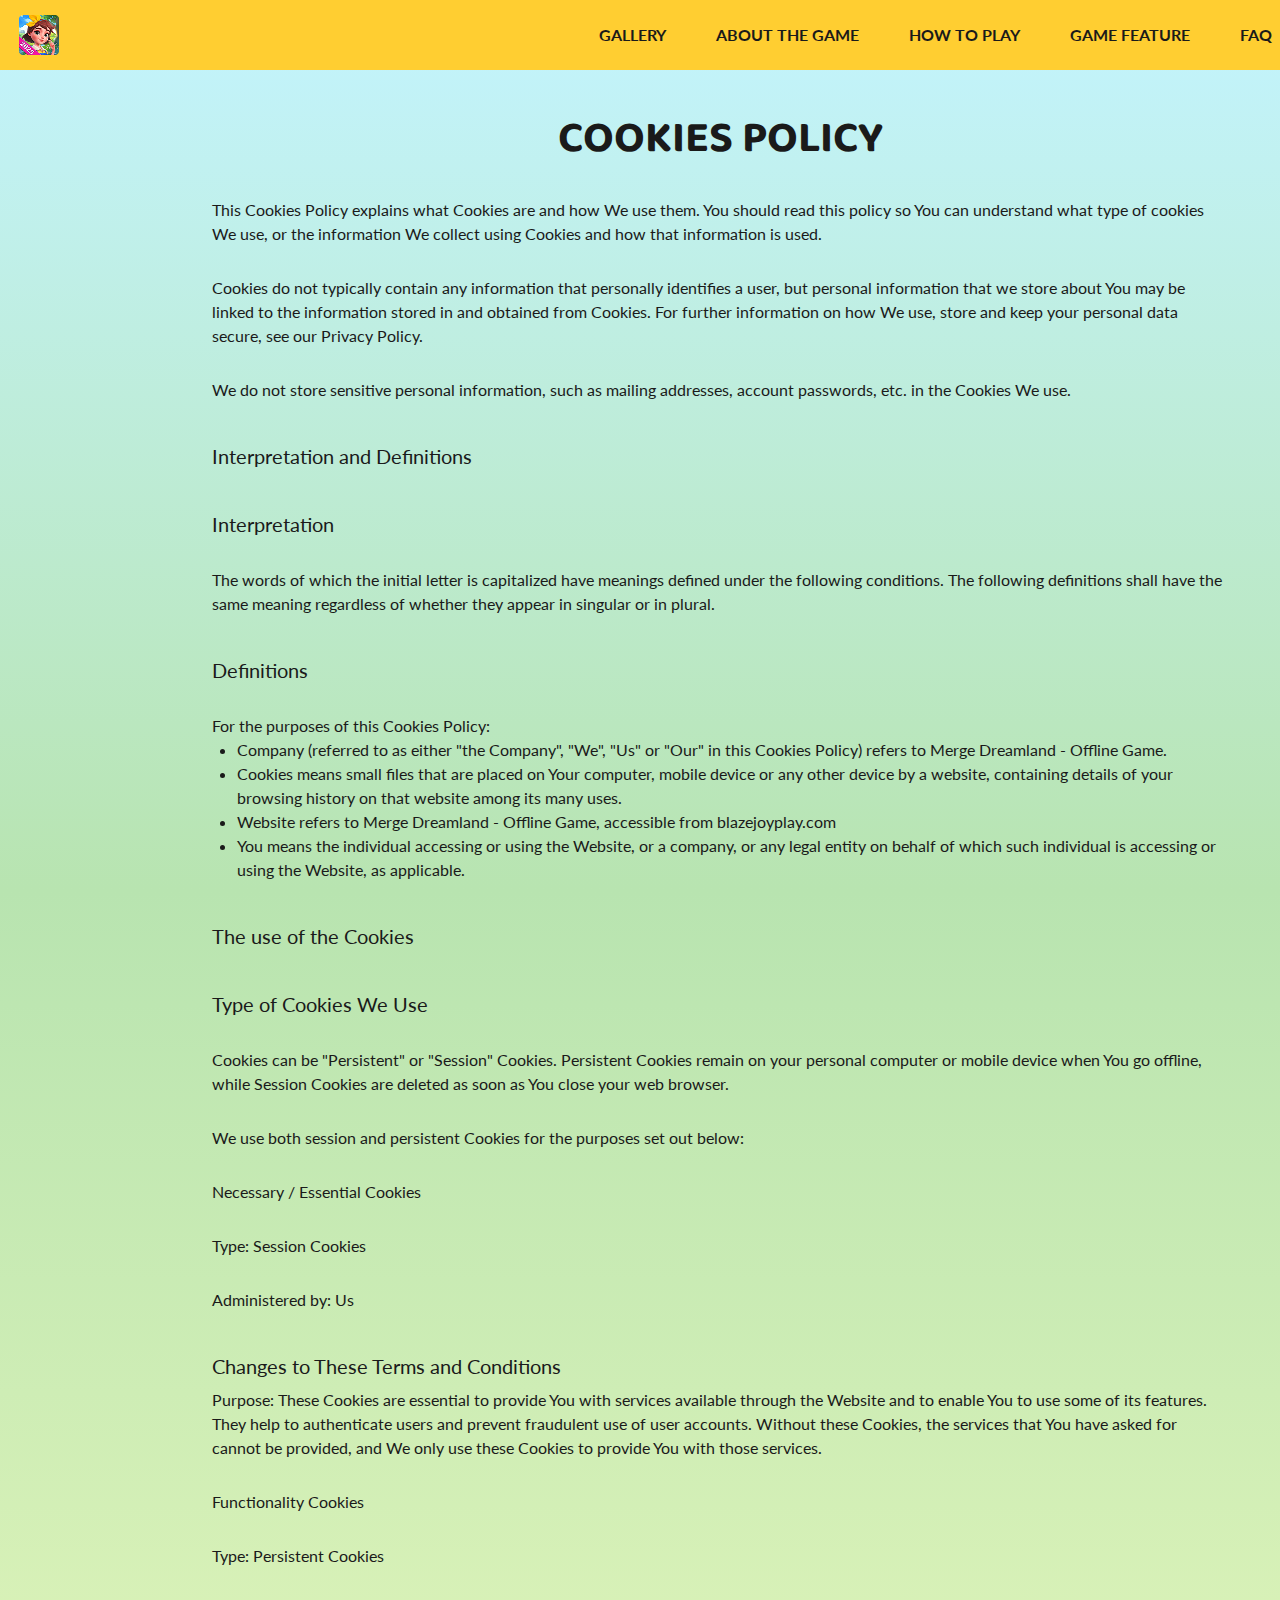
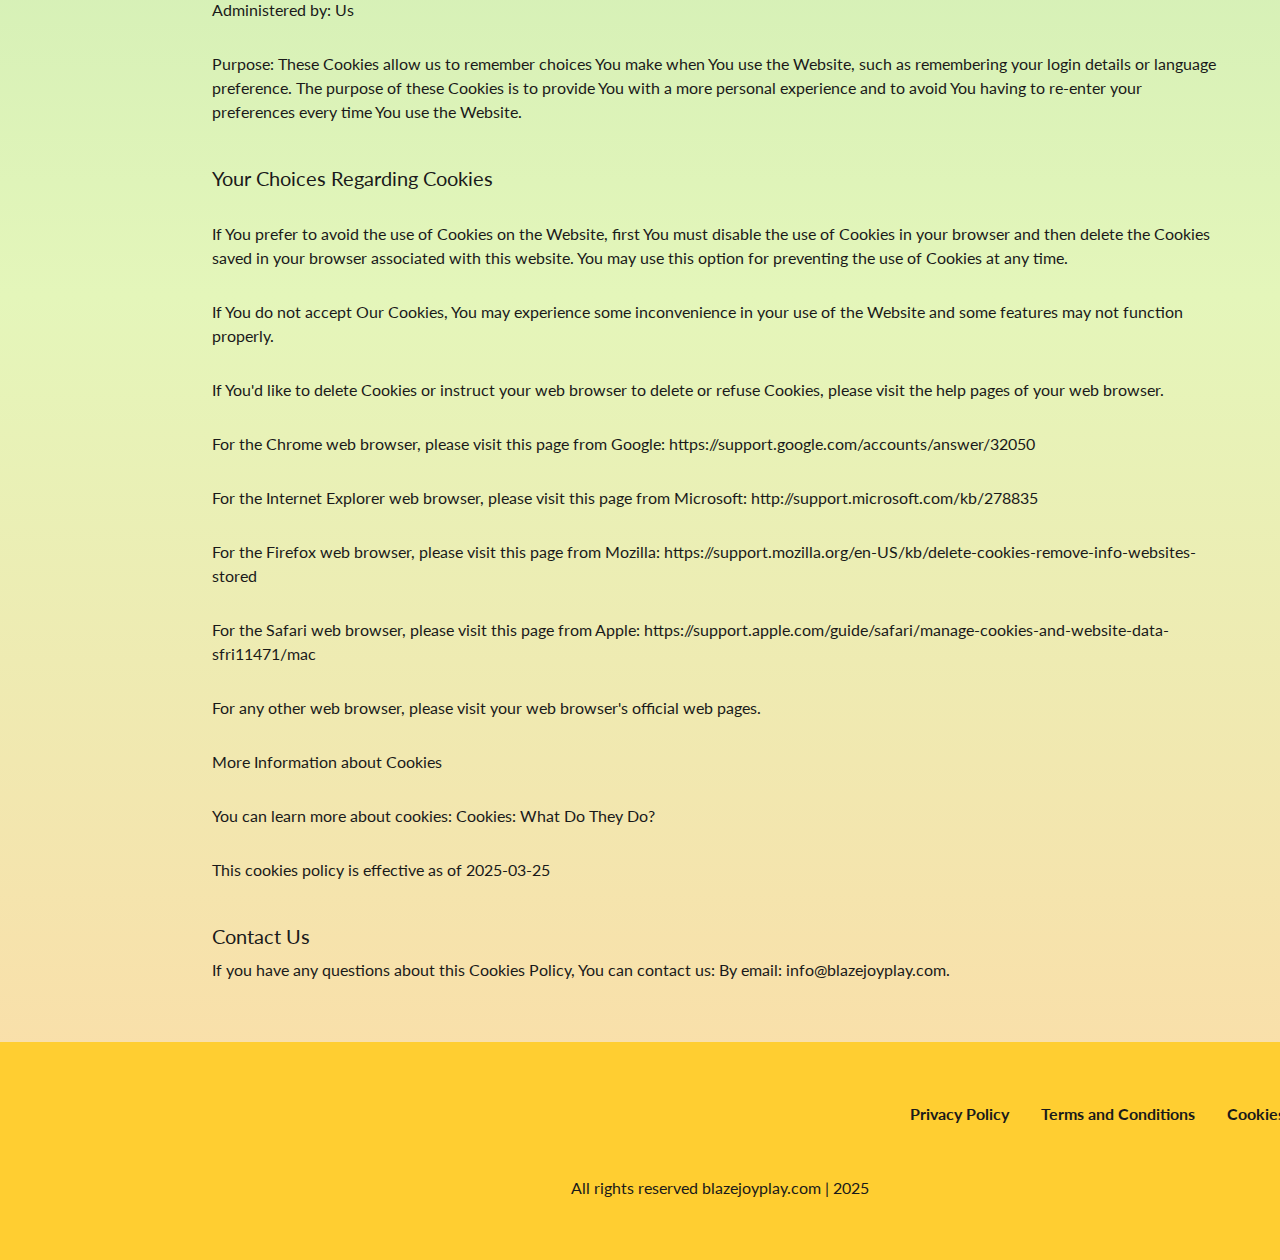
<file: cookies.html>
<!DOCTYPE html>
<html lang="en">
  <head>
    <meta charset="UTF-8" />
    <meta name="viewport" content="width=device-width, initial-scale=1.0" />
    <title>Merge Dreamland</title>
    <link rel="icon" href="img/500ч500.png" />
    <link rel="stylesheet" type="text/css" href="slick/slick.css" />
    <link rel="stylesheet" href="css/main.css" />
  </head>

  <body>
    <header class="s-header">
      <div class="s-header-background"></div>
      <nav class="s-navigation">
        <ul class="s-navigation-list">
          <li class="s-navigation-item">
            <a href="/" class="s-navigation-link">
              <img
                href="/"
                class="s-title-img s-navigation-img"
                alt="logo"
                src="img/header/Logo.png"
              />
            </a>
          </li>
          <li class="s-navigation-item">
            <a href="/#gallery" class="s-navigation-link">Gallery</a>
          </li>
          <li class="s-navigation-item">
            <a href="/#about" class="s-navigation-link">About the Game</a>
          </li>
          <li class="s-navigation-item">
            <a href="/#how" class="s-navigation-link">How to Play</a>
          </li>
          <li class="s-navigation-item">
            <a href="/#features" class="s-navigation-link">Game Feature</a>
          </li>
          <li class="s-navigation-item">
            <a href="/#faq" class="s-navigation-link">FAQ</a>
          </li>
        </ul>

        <div class="s-header-button-wrapper">
          <a href="/" class="s-policy-terms-header-icon-menu">
            <img
              href="/"
              class="s-title-img"
              alt="logo"
              src="img/header/Logo.png"
            />
          </a>

          <button type="button" class="s-header-icon-button" data-menu-button>
            <img
              class="s-header-icon s-header-icon-menu"
              src="img/header/icon_burger.png"
              alt="menu "
            />
            <img
              class="s-header-icon s-header-icon-close"
              src="img/header/icon_close.png"
              alt="close"
            />
          </button>
        </div>
      </nav>
    </header>

    <main>
      <section>
        <div class="s-policy-terms-container">
          <h2 class="s-policy-terms-title">Cookies Policy</h2>

          <p class="s-policy-terms-text-one">
            This Cookies Policy explains what Cookies are and how We use them.
            You should read this policy so You can understand what type of
            cookies We use, or the information We collect using Cookies and how
            that information is used.
          </p>

          <p class="s-policy-terms-text-one">
            Cookies do not typically contain any information that personally
            identifies a user, but personal information that we store about You
            may be linked to the information stored in and obtained from
            Cookies. For further information on how We use, store and keep your
            personal data secure, see our Privacy Policy.
          </p>
          <p class="s-policy-terms-text-one">
            We do not store sensitive personal information, such as mailing
            addresses, account passwords, etc. in the Cookies We use.
          </p>
          <h2 class="s-policy-terms-text">Interpretation and Definitions</h2>
          <h2 class="s-policy-terms-text">Interpretation</h2>
          <p class="s-policy-terms-text-one">
            The words of which the initial letter is capitalized have meanings
            defined under the following conditions. The following definitions
            shall have the same meaning regardless of whether they appear in
            singular or in plural.
          </p>
          <h2 class="s-policy-terms-text">Definitions</h2>
          <p class="s-policy-terms-text-one">
            For the purposes of this Cookies Policy:
          </p>
          <ul class="s-terms-lists">
            <li>
              Company (referred to as either "the Company", "We", "Us" or "Our"
              in this Cookies Policy) refers to Merge Dreamland - Offline Game.
            </li>
            <li>
              Cookies means small files that are placed on Your computer, mobile
              device or any other device by a website, containing details of
              your browsing history on that website among its many uses.
            </li>
            <li>
              Website refers to Merge Dreamland - Offline Game, accessible from
              blazejoyplay.com
            </li>
            <li>
              You means the individual accessing or using the Website, or a
              company, or any legal entity on behalf of which such individual is
              accessing or using the Website, as applicable.
            </li>
          </ul>
          <h2 class="s-policy-terms-text">The use of the Cookies</h2>
          <h2 class="s-policy-terms-text">Type of Cookies We Use</h2>
          <p class="s-policy-terms-text-one">
            Cookies can be "Persistent" or "Session" Cookies. Persistent Cookies
            remain on your personal computer or mobile device when You go
            offline, while Session Cookies are deleted as soon as You close your
            web browser.
          </p>

          <p class="s-policy-terms-text-one">
            We use both session and persistent Cookies for the purposes set out
            below:
          </p>

          <p class="s-policy-terms-text-one">Necessary / Essential Cookies</p>

          <p class="s-policy-terms-text-one">Type: Session Cookies</p>

          <p class="s-policy-terms-text-one">Administered by: Us</p>
          <h2 class="s-policy-terms-text">
            Changes to These Terms and Conditions
          </h2>
          <p class="s-policy-terms-texts">
            Purpose: These Cookies are essential to provide You with services
            available through the Website and to enable You to use some of its
            features. They help to authenticate users and prevent fraudulent use
            of user accounts. Without these Cookies, the services that You have
            asked for cannot be provided, and We only use these Cookies to
            provide You with those services.
          </p>

          <p class="s-policy-terms-text-one">Functionality Cookies</p>
          <p class="s-policy-terms-text-one">Type: Persistent Cookies</p>
          <p class="s-policy-terms-text-one">Administered by: Us</p>
          <p class="s-policy-terms-text-one">
            Purpose: These Cookies allow us to remember choices You make when
            You use the Website, such as remembering your login details or
            language preference. The purpose of these Cookies is to provide You
            with a more personal experience and to avoid You having to re-enter
            your preferences every time You use the Website.
          </p>
          <h2 class="s-policy-terms-text">Your Choices Regarding Cookies</h2>
          <p class="s-policy-terms-text-one">
            If You prefer to avoid the use of Cookies on the Website, first You
            must disable the use of Cookies in your browser and then delete the
            Cookies saved in your browser associated with this website. You may
            use this option for preventing the use of Cookies at any time.
          </p>
          <p class="s-policy-terms-text-one">
            If You do not accept Our Cookies, You may experience some
            inconvenience in your use of the Website and some features may not
            function properly.
          </p>
          <p class="s-policy-terms-text-one">
            If You'd like to delete Cookies or instruct your web browser to
            delete or refuse Cookies, please visit the help pages of your web
            browser.
          </p>
          <p class="s-policy-terms-text-one">
            For the Chrome web browser, please visit this page from Google:

            <a
              class="s-email-link-color"
              href="https://support.google.com/accounts/answer/32050"
              target="_blank"
              rel=""
              >https://support.google.com/accounts/answer/32050
            </a>
          </p>
          <p class="s-policy-terms-text-one">
            For the Internet Explorer web browser, please visit this page from
            Microsoft:
            <a
              class="s-email-link-color"
              href="http://support.microsoft.com/kb/278835"
              target="_blank"
              rel=""
              >http://support.microsoft.com/kb/278835
            </a>
          </p>
          <p class="s-policy-terms-text-one">
            For the Firefox web browser, please visit this page from Mozilla:

            <a
              class="s-email-link-color"
              href=" https://support.mozilla.org/en-US/kb/delete-cookies-remove-info-websites-stored"
              target="_blank"
              rel=""
            >
              https://support.mozilla.org/en-US/kb/delete-cookies-remove-info-websites-stored
            </a>
          </p>
          <p class="s-policy-terms-text-one">
            For the Safari web browser, please visit this page from Apple:

            <a
              class="s-email-link-color"
              href=" https://support.apple.com/guide/safari/manage-cookies-and-website-data-sfri11471/mac"
              target="_blank"
              rel=""
            >
              https://support.apple.com/guide/safari/manage-cookies-and-website-data-sfri11471/mac
            </a>
          </p>

          <p class="s-policy-terms-text-one">
            For any other web browser, please visit your web browser's official
            web pages.
          </p>
          <p class="s-policy-terms-text-one">More Information about Cookies</p>
          <p class="s-policy-terms-text-one">
            You can learn more about cookies: Cookies:
            <a
              class="s-email-link-color"
              href="https://www.freeprivacypolicy.com/blog/cookies/"
              target="_blank"
              rel=""
            >
              What Do They Do?
            </a>
          </p>

          <p class="s-policy-terms-text-one">
            This cookies policy is effective as of 2025-03-25
          </p>
          <h2 class="s-policy-terms-text">Contact Us</h2>
          <p class="s-policy-terms-texts">
            If you have any questions about this Cookies Policy, You can contact
            us: By email:
            <a class="s-email-link" href="mailto:info@blazejoyplay.com"
              >info@blazejoyplay.com</a
            >.
          </p>
        </div>
      </section>
    </main>
    <footer class="s-footer">
      <div class="s-footer-container">
        <div class="s-footer-wrapper">
          <a class="s-footer-text" href="policy.html">Privacy Policy</a>
          <a class="s-footer-text" href="terms.html">Terms and Conditions </a>
          <a class="s-footer-text" href="cookies.html">Cookies Policy</a>
        </div>
        <p class="s-footer-copyright">
          All rights reserved blazejoyplay.com | 2025
        </p>
      </div>
    </footer>
    <script src="js/mobile-menu.js"></script>
  </body>
</html>
</file>
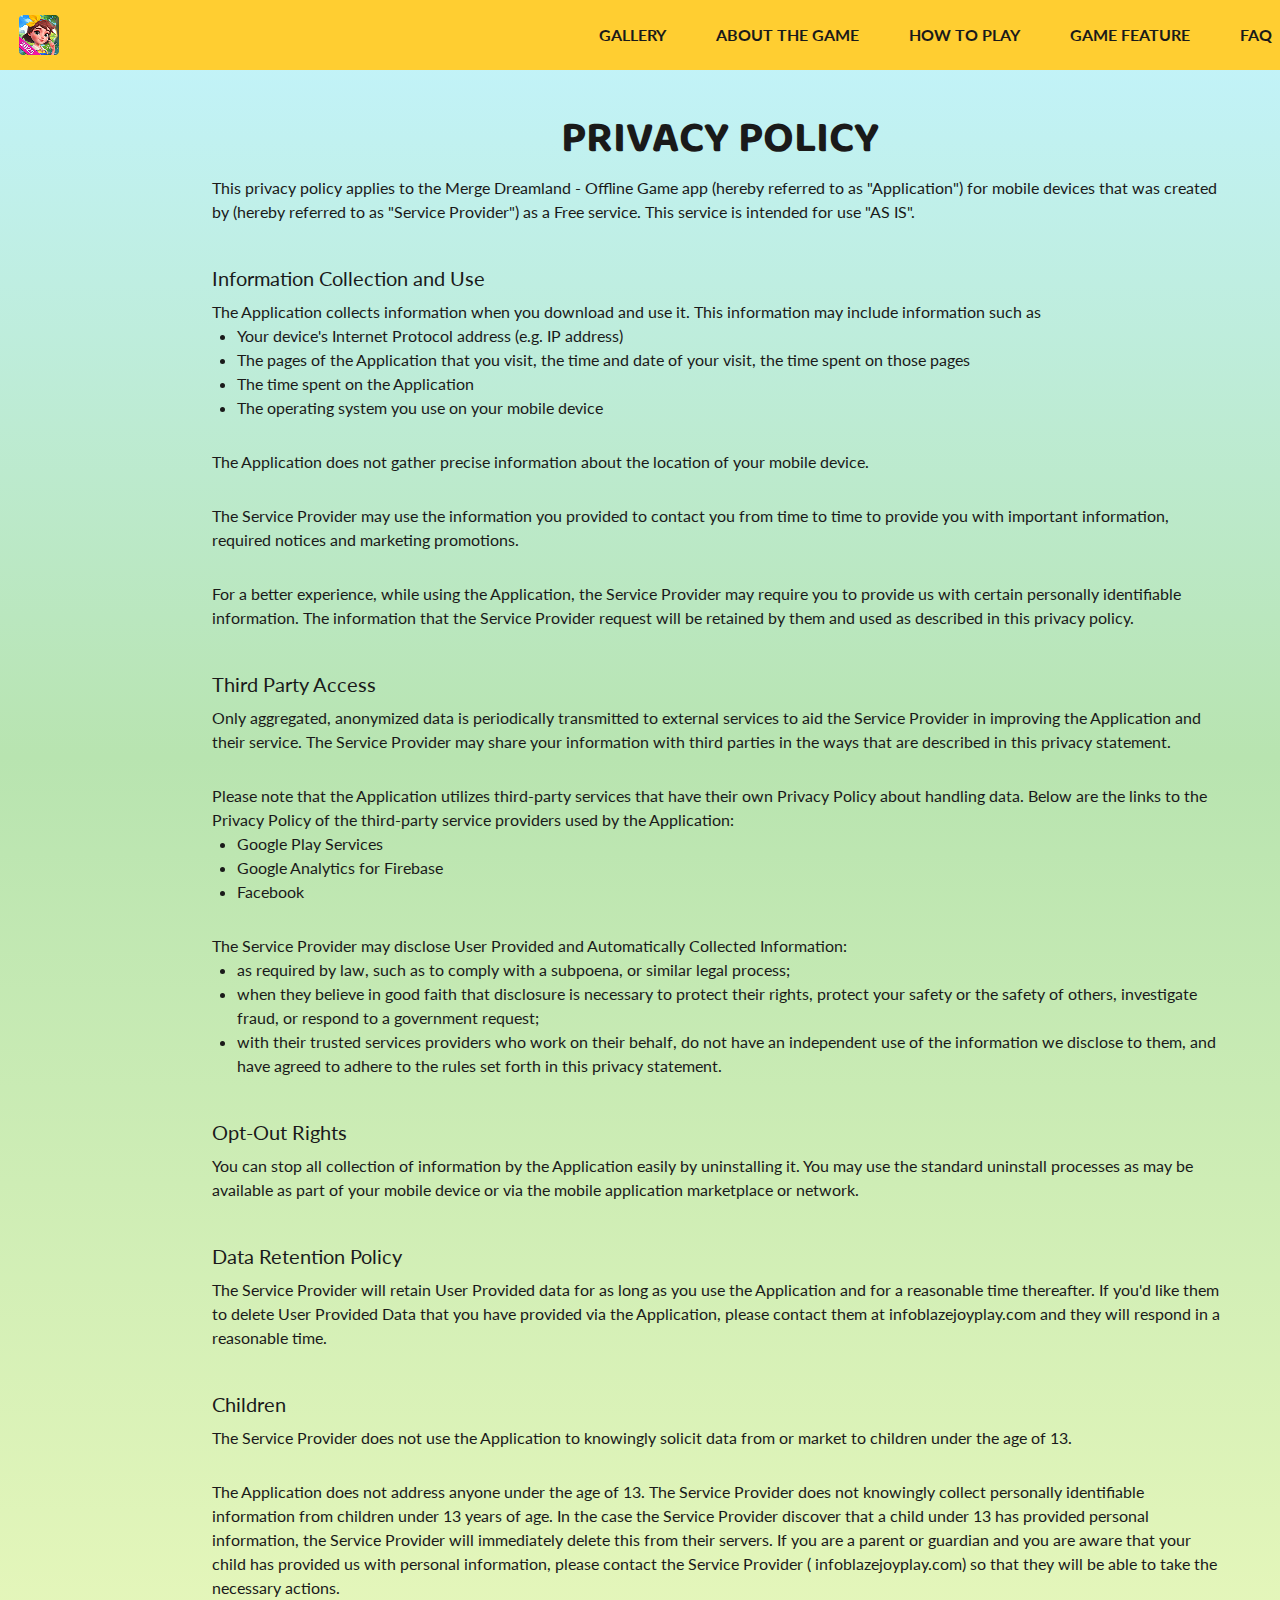
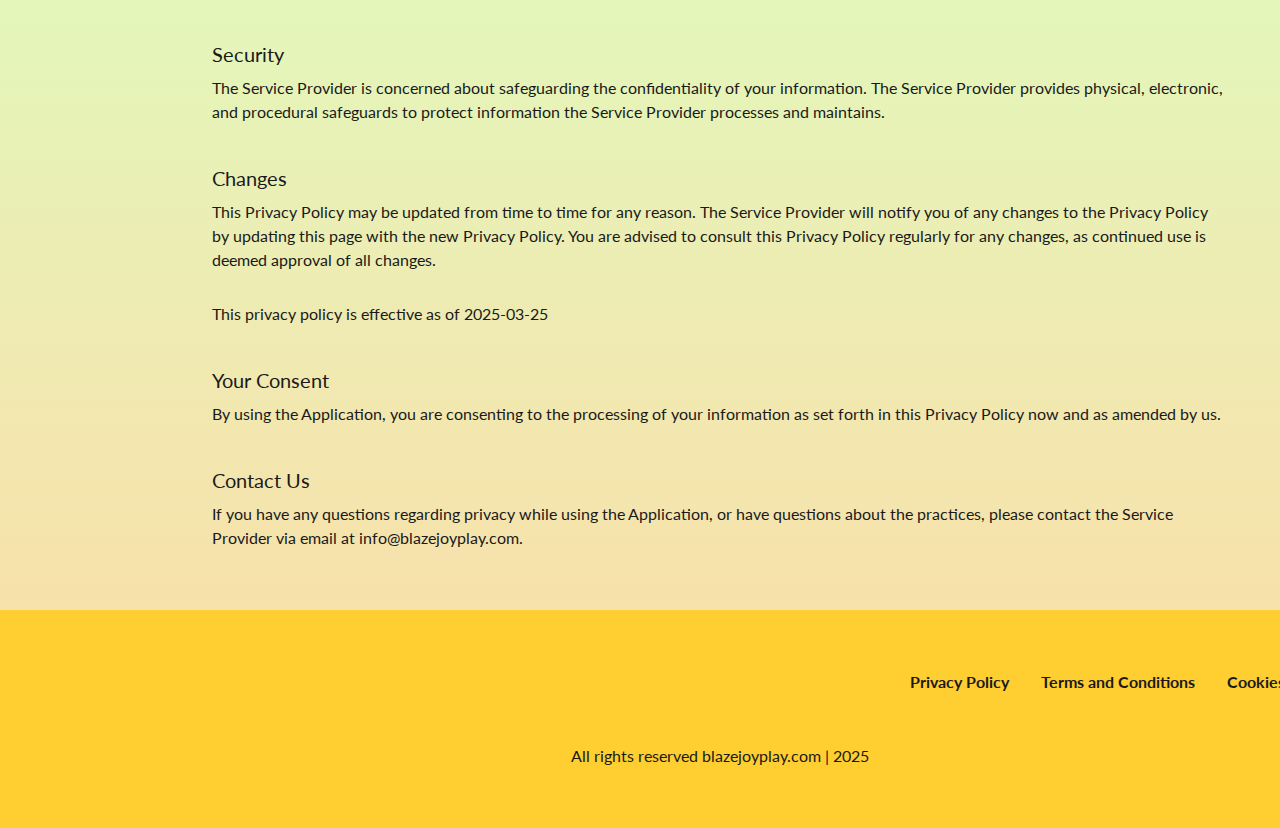
<file: policy.html>
<!DOCTYPE html>
<html lang="en">
  <head>
    <meta charset="UTF-8" />
    <meta name="viewport" content="width=device-width, initial-scale=1.0" />
    <title>Merge Dreamland</title>
    <link rel="icon" href="img/500ч500.png" />
    <link rel="stylesheet" type="text/css" href="slick/slick.css" />
    <link rel="stylesheet" href="css/main.css" />
  </head>

  <body>
    <header class="s-header">
      <div class="s-header-background"></div>
      <nav class="s-navigation">
        <ul class="s-navigation-list">
          <li class="s-navigation-item">
            <a href="/" class="s-navigation-link">
              <img
                href="/"
                class="s-title-img s-navigation-img"
                alt="logo"
                src="img/header/Logo.png"
              />
            </a>
          </li>
          <li class="s-navigation-item">
            <a href="/#gallery" class="s-navigation-link">Gallery</a>
          </li>
          <li class="s-navigation-item">
            <a href="/#about" class="s-navigation-link">About the Game</a>
          </li>
          <li class="s-navigation-item">
            <a href="/#how" class="s-navigation-link">How to Play</a>
          </li>
          <li class="s-navigation-item">
            <a href="/#features" class="s-navigation-link">Game Feature</a>
          </li>
          <li class="s-navigation-item">
            <a href="/#faq" class="s-navigation-link">FAQ</a>
          </li>
        </ul>

        <div class="s-header-button-wrapper">
          <a href="/" class="s-policy-terms-header-icon-menu">
            <img
              href="/"
              class="s-title-img"
              alt="logo"
              src="img/header/Logo.png"
            />
          </a>

          <button type="button" class="s-header-icon-button" data-menu-button>
            <img
              class="s-header-icon s-header-icon-menu"
              src="img/header/icon_burger.png"
              alt="menu "
            />
            <img
              class="s-header-icon s-header-icon-close"
              src="img/header/icon_close.png"
              alt="close"
            />
          </button>
        </div>
      </nav>
    </header>

    <main>
      <section>
        <div class="s-policy-terms-container">
          <p class="s-policy-terms-title">Privacy Policy</p>

          <p class="s-policy-terms-texts">
            This privacy policy applies to the Merge Dreamland - Offline Game
            app (hereby referred to as "Application") for mobile devices that
            was created by (hereby referred to as "Service Provider") as a Free
            service. This service is intended for use "AS IS".
          </p>
          <p class="s-policy-terms-text">Information Collection and Use</p>
          <p class="s-policy-terms-texts">
            The Application collects information when you download and use it.
            This information may include information such as
          </p>

          <ul class="s-terms-lists">
            <li>Your device's Internet Protocol address (e.g. IP address)</li>
            <li>
              The pages of the Application that you visit, the time and date of
              your visit, the time spent on those pages
            </li>
            <li>The time spent on the Application</li>
            <li>The operating system you use on your mobile device</li>
          </ul>
          <p class="s-policy-terms-text-one">
            The Application does not gather precise information about the
            location of your mobile device.
          </p>

          <p class="s-policy-terms-text-one">
            The Service Provider may use the information you provided to contact
            you from time to time to provide you with important information,
            required notices and marketing promotions.
          </p>
          <p class="s-policy-terms-text-one">
            For a better experience, while using the Application, the Service
            Provider may require you to provide us with certain personally
            identifiable information. The information that the Service Provider
            request will be retained by them and used as described in this
            privacy policy.
          </p>

          <p class="s-policy-terms-text">Third Party Access</p>

          <p class="s-policy-terms-texts">
            Only aggregated, anonymized data is periodically transmitted to
            external services to aid the Service Provider in improving the
            Application and their service. The Service Provider may share your
            information with third parties in the ways that are described in
            this privacy statement.
          </p>

          <p class="s-policy-terms-text-one">
            Please note that the Application utilizes third-party services that
            have their own Privacy Policy about handling data. Below are the
            links to the Privacy Policy of the third-party service providers
            used by the Application:
          </p>
          <ul class="s-terms-lists">
            <li>
              <a
                class="s-email-link-color"
                href="https://policies.google.com/privacy"
                target="_blank"
                rel=""
                >Google Play Services
              </a>
            </li>
            <li>
              <a
                class="s-email-link-color"
                href="https://firebase.google.com/support/privacy"
                target="_blank"
                rel=""
                >Google Analytics for Firebase
              </a>
            </li>
            <li>
              <a
                class="s-email-link-color"
                href="https://www.facebook.com/about/privacy/update/printable"
                target="_blank"
                rel=""
                >Facebook
              </a>
            </li>
          </ul>

          <p class="s-policy-terms-text-one">
            The Service Provider may disclose User Provided and Automatically
            Collected Information:
          </p>
          <ul class="s-terms-lists">
            <li>
              as required by law, such as to comply with a subpoena, or similar
              legal process;
            </li>
            <li>
              when they believe in good faith that disclosure is necessary to
              protect their rights, protect your safety or the safety of others,
              investigate fraud, or respond to a government request;
            </li>
            <li>
              with their trusted services providers who work on their behalf, do
              not have an independent use of the information we disclose to
              them, and have agreed to adhere to the rules set forth in this
              privacy statement.
            </li>
          </ul>

          <h2 class="s-policy-terms-text">Opt-Out Rights</h2>
          <p class="s-policy-terms-texts">
            You can stop all collection of information by the Application easily
            by uninstalling it. You may use the standard uninstall processes as
            may be available as part of your mobile device or via the mobile
            application marketplace or network.
          </p>

          <h2 class="s-policy-terms-text">Data Retention Policy</h2>
          <p class="s-policy-terms-texts">
            The Service Provider will retain User Provided data for as long as
            you use the Application and for a reasonable time thereafter. If
            you'd like them to delete User Provided Data that you have provided
            via the Application, please contact them at infoblazejoyplay.com and
            they will respond in a reasonable time.
          </p>
          <h2 class="s-policy-terms-text">Children</h2>
          <p class="s-policy-terms-texts">
            The Service Provider does not use the Application to knowingly
            solicit data from or market to children under the age of 13.
          </p>

          <p class="s-policy-terms-text-one">
            The Application does not address anyone under the age of 13. The
            Service Provider does not knowingly collect personally identifiable
            information from children under 13 years of age. In the case the
            Service Provider discover that a child under 13 has provided
            personal information, the Service Provider will immediately delete
            this from their servers. If you are a parent or guardian and you are
            aware that your child has provided us with personal information,
            please contact the Service Provider ( infoblazejoyplay.com) so that
            they will be able to take the necessary actions.
          </p>
          <h2 class="s-policy-terms-text">Security</h2>
          <p class="s-policy-terms-texts">
            The Service Provider is concerned about safeguarding the
            confidentiality of your information. The Service Provider provides
            physical, electronic, and procedural safeguards to protect
            information the Service Provider processes and maintains.
          </p>
          <h2 class="s-policy-terms-text">Changes</h2>
          <p class="s-policy-terms-texts">
            This Privacy Policy may be updated from time to time for any reason.
            The Service Provider will notify you of any changes to the Privacy
            Policy by updating this page with the new Privacy Policy. You are
            advised to consult this Privacy Policy regularly for any changes, as
            continued use is deemed approval of all changes.
          </p>

          <p class="s-policy-terms-text-one">
            This privacy policy is effective as of 2025-03-25
          </p>
          <h2 class="s-policy-terms-text">Your Consent</h2>
          <p class="s-policy-terms-texts">
            By using the Application, you are consenting to the processing of
            your information as set forth in this Privacy Policy now and as
            amended by us.
          </p>
          <h2 class="s-policy-terms-text">Contact Us</h2>
          <p class="s-policy-terms-texts">
            If you have any questions regarding privacy while using the
            Application, or have questions about the practices, please contact
            the Service Provider via email at
            <a class="s-email-link" href="mailto:info@blazejoyplay.com"
              >info@blazejoyplay.com</a
            >.
          </p>
        </div>
      </section>
    </main>

    <footer class="s-footer">
      <div class="s-footer-container">
        <div class="s-footer-wrapper">
          <a class="s-footer-text" href="policy.html">Privacy Policy</a>
          <a class="s-footer-text" href="terms.html">Terms and Conditions </a>
          <a class="s-footer-text" href="cookies.html">Cookies Policy</a>
        </div>
        <p class="s-footer-copyright">
          All rights reserved blazejoyplay.com | 2025
        </p>
      </div>
    </footer>
    <script src="js/mobile-menu.js"></script>
  </body>
</html>
</file>
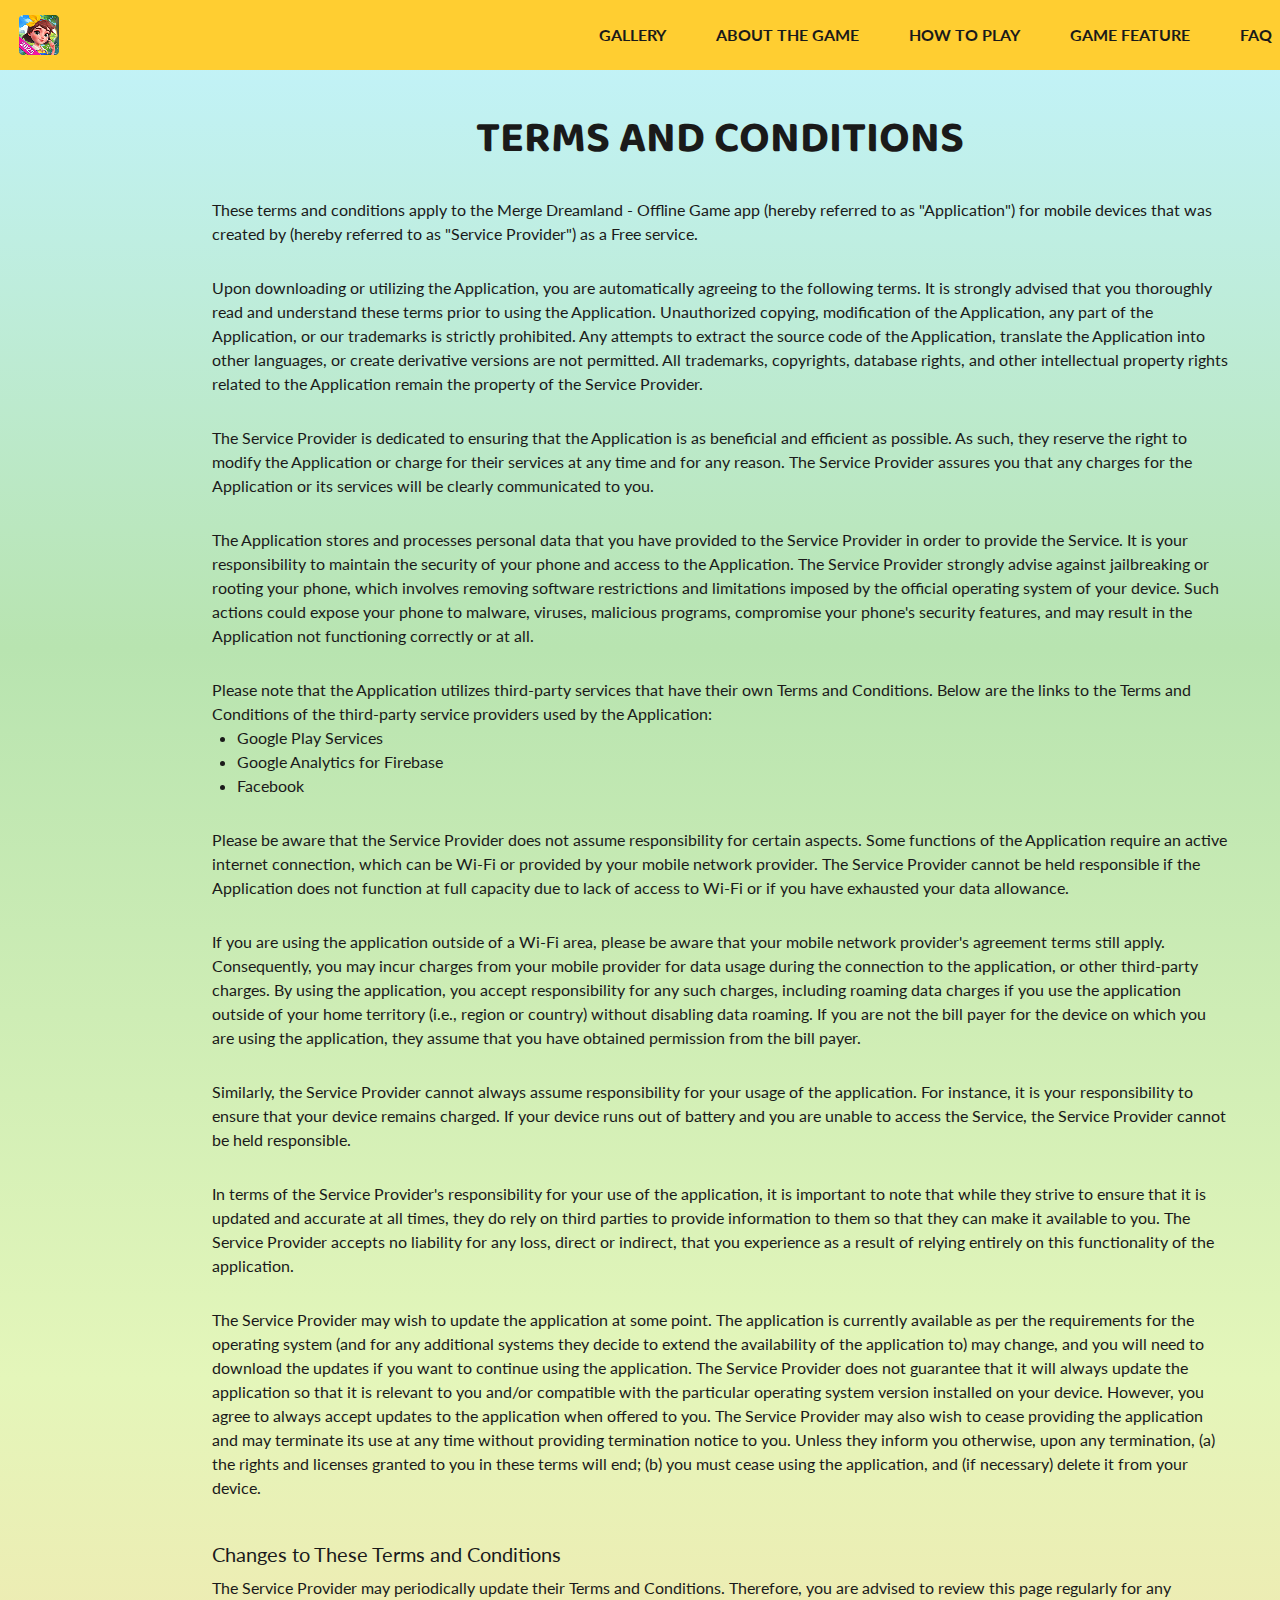
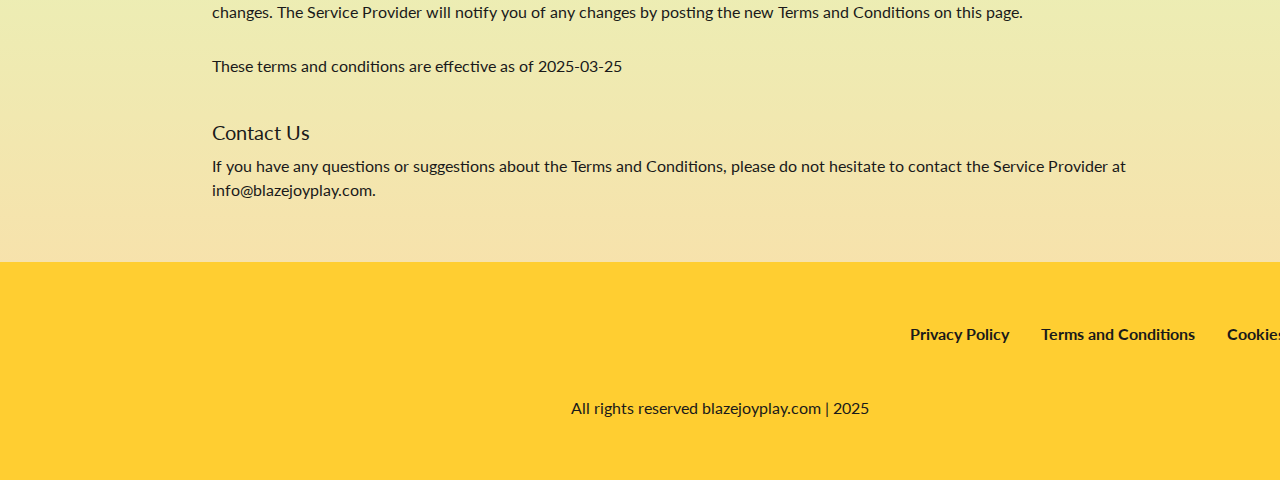
<file: terms.html>
<!DOCTYPE html>
<html lang="en">
  <head>
    <meta charset="UTF-8" />
    <meta name="viewport" content="width=device-width, initial-scale=1.0" />
    <title>Merge Dreamland</title>
    <link rel="icon" href="img/500ч500.png" />
    <link rel="stylesheet" type="text/css" href="slick/slick.css" />
    <link rel="stylesheet" href="css/main.css" />
  </head>

  <body>
    <header class="s-header">
      <div class="s-header-background"></div>
      <nav class="s-navigation">
        <ul class="s-navigation-list">
          <li class="s-navigation-item">
            <a href="/" class="s-navigation-link">
              <img
                href="/"
                class="s-title-img s-navigation-img"
                alt="logo"
                src="img/header/Logo.png"
              />
            </a>
          </li>
          <li class="s-navigation-item">
            <a href="/#gallery" class="s-navigation-link">Gallery</a>
          </li>
          <li class="s-navigation-item">
            <a href="/#about" class="s-navigation-link">About the Game</a>
          </li>
          <li class="s-navigation-item">
            <a href="/#how" class="s-navigation-link">How to Play</a>
          </li>
          <li class="s-navigation-item">
            <a href="/#features" class="s-navigation-link">Game Feature</a>
          </li>
          <li class="s-navigation-item">
            <a href="/#faq" class="s-navigation-link">FAQ</a>
          </li>
        </ul>

        <div class="s-header-button-wrapper">
          <a href="/" class="s-policy-terms-header-icon-menu">
            <img
              href="/"
              class="s-title-img"
              alt="logo"
              src="img/header/Logo.png"
            />
          </a>

          <button type="button" class="s-header-icon-button" data-menu-button>
            <img
              class="s-header-icon s-header-icon-menu"
              src="img/header/icon_burger.png"
              alt="menu "
            />
            <img
              class="s-header-icon s-header-icon-close"
              src="img/header/icon_close.png"
              alt="close"
            />
          </button>
        </div>
      </nav>
    </header>

    <main>
      <section>
        <div class="s-policy-terms-container">
          <h2 class="s-policy-terms-title">TERMS and CONDITIONS</h2>

          <p class="s-policy-terms-text-one">
            These terms and conditions apply to the Merge Dreamland - Offline
            Game app (hereby referred to as "Application") for mobile devices
            that was created by (hereby referred to as "Service Provider") as a
            Free service.
          </p>

          <p class="s-policy-terms-text-one">
            Upon downloading or utilizing the Application, you are automatically
            agreeing to the following terms. It is strongly advised that you
            thoroughly read and understand these terms prior to using the
            Application. Unauthorized copying, modification of the Application,
            any part of the Application, or our trademarks is strictly
            prohibited. Any attempts to extract the source code of the
            Application, translate the Application into other languages, or
            create derivative versions are not permitted. All trademarks,
            copyrights, database rights, and other intellectual property rights
            related to the Application remain the property of the Service
            Provider.
          </p>

          <p class="s-policy-terms-text-one">
            The Service Provider is dedicated to ensuring that the Application
            is as beneficial and efficient as possible. As such, they reserve
            the right to modify the Application or charge for their services at
            any time and for any reason. The Service Provider assures you that
            any charges for the Application or its services will be clearly
            communicated to you.
          </p>
          <p class="s-policy-terms-text-one">
            The Application stores and processes personal data that you have
            provided to the Service Provider in order to provide the Service. It
            is your responsibility to maintain the security of your phone and
            access to the Application. The Service Provider strongly advise
            against jailbreaking or rooting your phone, which involves removing
            software restrictions and limitations imposed by the official
            operating system of your device. Such actions could expose your
            phone to malware, viruses, malicious programs, compromise your
            phone's security features, and may result in the Application not
            functioning correctly or at all.
          </p>
          <p class="s-policy-terms-text-one">
            Please note that the Application utilizes third-party services that
            have their own Terms and Conditions. Below are the links to the
            Terms and Conditions of the third-party service providers used by
            the Application:
          </p>
          <ul class="s-terms-lists">
            <li>
              <a
                class="s-email-link-color"
                href="https://policies.google.com/privacy"
                target="_blank"
                rel=""
                >Google Play Services
              </a>
            </li>
            <li>
              <a
                class="s-email-link-color"
                href="https://firebase.google.com/support/privacy"
                target="_blank"
                rel=""
                >Google Analytics for Firebase
              </a>
            </li>
            <li>
              <a
                class="s-email-link-color"
                href="https://www.facebook.com/about/privacy/update/printable"
                target="_blank"
                rel=""
                >Facebook
              </a>
            </li>
          </ul>

          <p class="s-policy-terms-text-one">
            Please be aware that the Service Provider does not assume
            responsibility for certain aspects. Some functions of the
            Application require an active internet connection, which can be
            Wi-Fi or provided by your mobile network provider. The Service
            Provider cannot be held responsible if the Application does not
            function at full capacity due to lack of access to Wi-Fi or if you
            have exhausted your data allowance.
          </p>

          <p class="s-policy-terms-text-one">
            If you are using the application outside of a Wi-Fi area, please be
            aware that your mobile network provider's agreement terms still
            apply. Consequently, you may incur charges from your mobile provider
            for data usage during the connection to the application, or other
            third-party charges. By using the application, you accept
            responsibility for any such charges, including roaming data charges
            if you use the application outside of your home territory (i.e.,
            region or country) without disabling data roaming. If you are not
            the bill payer for the device on which you are using the
            application, they assume that you have obtained permission from the
            bill payer.
          </p>

          <p class="s-policy-terms-text-one">
            Similarly, the Service Provider cannot always assume responsibility
            for your usage of the application. For instance, it is your
            responsibility to ensure that your device remains charged. If your
            device runs out of battery and you are unable to access the Service,
            the Service Provider cannot be held responsible.
          </p>

          <p class="s-policy-terms-text-one">
            In terms of the Service Provider's responsibility for your use of
            the application, it is important to note that while they strive to
            ensure that it is updated and accurate at all times, they do rely on
            third parties to provide information to them so that they can make
            it available to you. The Service Provider accepts no liability for
            any loss, direct or indirect, that you experience as a result of
            relying entirely on this functionality of the application.
          </p>

          <p class="s-policy-terms-text-one">
            The Service Provider may wish to update the application at some
            point. The application is currently available as per the
            requirements for the operating system (and for any additional
            systems they decide to extend the availability of the application
            to) may change, and you will need to download the updates if you
            want to continue using the application. The Service Provider does
            not guarantee that it will always update the application so that it
            is relevant to you and/or compatible with the particular operating
            system version installed on your device. However, you agree to
            always accept updates to the application when offered to you. The
            Service Provider may also wish to cease providing the application
            and may terminate its use at any time without providing termination
            notice to you. Unless they inform you otherwise, upon any
            termination, (a) the rights and licenses granted to you in these
            terms will end; (b) you must cease using the application, and (if
            necessary) delete it from your device.
          </p>
          <h2 class="s-policy-terms-text">
            Changes to These Terms and Conditions
          </h2>
          <p class="s-policy-terms-texts">
            The Service Provider may periodically update their Terms and
            Conditions. Therefore, you are advised to review this page regularly
            for any changes. The Service Provider will notify you of any changes
            by posting the new Terms and Conditions on this page.
          </p>

          <p class="s-policy-terms-text-one">
            These terms and conditions are effective as of 2025-03-25
          </p>
          <h2 class="s-policy-terms-text">Contact Us</h2>
          <p class="s-policy-terms-texts">
            If you have any questions or suggestions about the Terms and
            Conditions, please do not hesitate to contact the Service Provider
            at
            <a class="s-email-link" href="mailto:info@blazejoyplay.com"
              >info@blazejoyplay.com</a
            >.
          </p>
        </div>
      </section>
    </main>
    <footer class="s-footer">
      <div class="s-footer-container">
        <div class="s-footer-wrapper">
          <a class="s-footer-text" href="policy.html">Privacy Policy</a>
          <a class="s-footer-text" href="terms.html">Terms and Conditions </a>
          <a class="s-footer-text" href="cookies.html">Cookies Policy</a>
        </div>
        <p class="s-footer-copyright">
          All rights reserved blazejoyplay.com | 2025
        </p>
      </div>
    </footer>
    <script src="js/mobile-menu.js"></script>
  </body>
</html>
</file>
<file: css/main.css>
@import url("https://fonts.googleapis.com/css2?family=Baloo+2:wght@400..800&family=Lato:ital,wght@0,100;0,300;0,400;0,700;0,900;1,100;1,300;1,400;1,700;1,900&display=swap");

* {
  -webkit-box-sizing: border-box;
  box-sizing: border-box;
}

html {
  scroll-behavior: smooth;
  background: linear-gradient(
    180deg,
    #c3f4ff 0%,
    #b8e4b0 31.15%,
    #e4f6ba 66.25%,
    #ffd9a5 100%
  );

  color: rgba(26, 26, 26, 1);
}

body {
  margin: 0;
}

h1,
h2,
h3,
h4,
h5,
h6,
p {
  margin: 0;
}

ul,
ol {
  margin: 0;
  padding: 0;
  list-style: none;
}

img {
  display: block;
  height: auto;
}

.list {
  list-style: none;
}

button,
a {
  cursor: pointer;
}

.button:hover {
  scale: 120%;
}

.s-header.is-open .s-header-background {
  left: 0;
}
.s-header-button-wrapper {
  margin-left: auto;
}
.s-header-icon {
  display: none;
}

.s-header-icon-button {
  display: -webkit-box;
  display: -ms-flexbox;
  display: flex;
  background-color: transparent;
  border: none;
  border-radius: 50%;
}
.s-navigation-list.is-open {
  right: 0;
}
.s-header-icon-menu {
  display: block;
}

.s-header-icon-button.is-open .s-header-icon-menu {
  display: none;
}

.s-header-icon-button.is-open .s-header-icon-close {
  display: block;
}

.s-header {
  position: fixed;
  width: 100%;
  z-index: 5;
  transition: background-color 0.3s ease;
  background: transparent;
  display: flex;
  height: 56px;
  background: rgba(255, 206, 49, 1);
}

.s-header-background {
  position: absolute;
  top: 0;
  right: 0;
  bottom: 0;
  left: 100%;
  z-index: -1;
  transition: left 0.3s ease;
  background: rgba(255, 206, 49, 1);
}
.s-header.is-open .s-header-background {
  left: 0;
}
.s-header-button-wrapper {
  margin-right: auto;
  display: flex;
  align-items: center;
  justify-content: space-between;
}

.s-header-icon-menu {
  display: block;
}

.s-header-icon-button.is-open .s-header-icon-menu {
  display: none;
}

.s-header-icon-button.is-open .s-header-icon-close {
  display: block;
}

.s-navigation {
  display: -ms-flexbox;
  -webkit-box-orient: vertical;
  -webkit-box-direction: normal;
  -ms-flex-direction: column;
  flex-direction: column;
  -webkit-box-align: center;
  -ms-flex-align: center;
  align-items: center;
  -webkit-box-flex: 1;
  -ms-flex: 1;
  flex: 1;
  padding: 8px 16px;
  position: relative;
}

.s-navigation-list {
  display: flex;
  flex-direction: column;
  align-items: center;
  position: absolute;
  top: 100%;
  right: -100%;
  width: 100%;
  height: 557px;
  transition: 0.3s;
  z-index: 999;
  padding: 100px 32px 0;
  border-radius: 0px 0px 20px 20px;
  gap: 28px;
  background: rgba(255, 206, 49, 1);
}

.s-navigation-list.is-open {
  right: 0;
}

.s-navigation-link {
  font-family: Lato;
  font-weight: 700;
  font-size: 16px;
  line-height: 24px;
  letter-spacing: 0%;
  text-transform: uppercase;
  text-transform: uppercase;
  transition: all 0.3s ease-in-out;
  text-decoration: none;
  color: rgba(26, 26, 26, 1);
  padding: 4px 10px;
  border-bottom: 2px solid transparent;
}

.s-navigation-link:hover,
.s-navigatioт-link:focus {
  color: rgba(77, 35, 108, 1);
  border-bottom: 2px solid rgba(77, 35, 108, 1);
}

.s-header.is-open {
  background-color: transparent;
}

.s-navigation-img {
  display: none;
}

@media screen and (min-width: 1200px) {
  .s-navigation-img {
    display: flex;
    margin-right: 500px;
  }
  .s-policy-terms-header-icon-menu {
    display: none;
  }

  .s-header {
    width: 100%;
    height: 70px;
    padding: 10px 0px 10px 20px;
    display: flex;
    align-items: center;
    justify-content: center;
    z-index: 1000;
  }

  .s-header-background {
  }
  .s-header-icon-button {
    display: none;
  }
  .s-navigation {
    display: flex;
    flex-direction: row;
    flex: 1;
    padding: 0;
    width: 1440px;
    margin: auto;
  }

  .s-navigation-list {
    background-color: transparent;
    flex-direction: row;
    display: flex;
    position: static;
    width: 1440px;
    margin: auto;
    padding-block: 0;
    flex: 1;
    gap: 30px;
    height: 0px;
    display: flex;
    justify-content: center;
    align-items: center;
    justify-content: center;
  }

  .s-navigation-link {
    font-family: Lato;
    font-weight: 700;
    font-size: 16px;
    line-height: 24px;
    letter-spacing: 0%;
    text-transform: uppercase;

    text-decoration: none;
  }

  .s-navigation-item-desk {
    display: none;
  }
}
.s-body {
  background-image: url("/img/375\ px.png");
  background-repeat: no-repeat;
  width: 375px;
  margin: auto;
}
.s-home {
  width: 375px;
  height: 812px;
  padding: 486px 40px 0px;
  background-repeat: no-repeat;
  background-size: cover;
  background-position: center;
  background-image: url("/img/home/hero_section.png");
  margin: auto;
}

.s-home-title {
  font-family: "Baloo 2", sans-serif;
  font-weight: 700;
  font-size: 30px;
  line-height: 42px;
  letter-spacing: 0%;
  vertical-align: middle;
  text-transform: uppercase;
  color: rgba(77, 35, 108, 1);
}
.s-home-title-two {
  color: rgba(77, 35, 108, 1);
  font-family: "Baloo 2", sans-serif;
  font-weight: 700;
  font-size: 26px;
  line-height: 32px;
  letter-spacing: 0%;
  text-align: right;
  vertical-align: middle;
  text-transform: uppercase;
}
.s-home-text {
  font-family: Lato;
  font-weight: 400;
  font-size: 16px;
  line-height: 24px;
  letter-spacing: 0%;
  text-align: center;
  vertical-align: middle;
  padding: 24px 0 16px;
}

.s-home-google-button-image {
  width: 288px;
  height: 70px;
}
.s-home-google-button-link {
  margin: auto;
}
.s-home-google-button-link:hover .s-home-google-button-image {
  content: url("/img/home/1.png");
  transform: scale(1.1);
  transition: transform 0.3s ease-in-out;
}

@media screen and (min-width: 1200px) {
  .s-body {
    background-image: url("/img/1440\ px.png");
    width: 1440px;
  }
  .s-home {
    width: 1440px;
    height: 800px;
    padding: 258px 164px 0 684px;
    background-image: url("/img/home/hero_section\ \(1\).png");
  }

  .s-home-title {
    font-weight: 700;
    font-size: 58px;
    line-height: 58px;
    letter-spacing: 0%;
    text-transform: uppercase;
  }
  .s-home-title-two {
    font-weight: 700;
    font-size: 46px;
    line-height: 50px;
    letter-spacing: 0%;
    vertical-align: middle;
    text-transform: uppercase;
  }
  .s-home-text {
    font-family: Lato;
    font-weight: 400;
    font-size: 20px;
    line-height: 28px;
    letter-spacing: 0%;
    text-align: center;
    vertical-align: middle;
    padding: 24px 48px;
  }
  .s-home-google-button-image {
    width: 288px;
    height: 70px;
    margin: auto;
  }
  .s-home-google-button-link {
    margin: auto;
  }
}
.s-about {
  padding: 60px 16px;
  margin: auto;
  width: 375px;
  display: flex;
  flex-direction: column;
  gap: 20px;
}

.s-about-title {
  font-family: "Baloo 2", sans-serif;
  font-weight: 700;
  font-size: 28px;
  line-height: 42px;
  letter-spacing: 0%;
  vertical-align: middle;
}

.s-about-text {
  font-family: Lato;
  font-weight: 400;
  font-size: 14px;
  line-height: 22px;
  letter-spacing: 0%;
  vertical-align: middle;
  padding-top: 24px;
}

@media screen and (min-width: 1200px) {
  .s-about {
    padding: 100px 108px;
    width: 1440px;
    flex-direction: row-reverse;
    gap: 24px;
  }
  .s-about-title {
    font-weight: 700;
    font-size: 44px;
    line-height: 58px;
    letter-spacing: 0%;
    vertical-align: middle;
  }

  .s-about-text {
    font-family: Lato;
    font-weight: 400;
    font-size: 16px;
    line-height: 24px;
    letter-spacing: 0%;
    vertical-align: middle;
    padding-top: 32px;
  }
}
.s-how {
  width: 375px;
  margin: auto;
  padding: 60px 16px;
}

.s-how-list {
  padding-top: 40px;
  display: flex;
  flex-direction: column;
  gap: 24px;
}
.s-how-desk {
  display: none;
}
.s-how-item {
  width: 343px;
  height: 390px;
  border-radius: 12px;
  background: rgba(255, 248, 214, 1);
  box-shadow: 12px 12px 20px 0px rgba(0, 0, 0, 0.1);
}

.s-how-img {
  margin: auto;
  width: 343px;
  height: 186px;
  border-top-left-radius: 12px;
  border-top-right-radius: 12px;
}

.s-how-text-bold {
  font-family: Lato;
  font-weight: 600;
  font-size: 14px;
  line-height: 22px;
  letter-spacing: 0%;
  vertical-align: middle;

  padding: 24px 24px 8px;
}

.s-how-text {
  font-family: Lato;
  font-weight: 400;
  font-size: 14px;
  line-height: 22px;
  letter-spacing: 0%;
  vertical-align: middle;
  padding: 0 24px;
}

@media screen and (min-width: 1200px) {
  .s-how {
    width: 1440px;
    padding: 132px 108px;
  }
  .s-how-desk {
    display: flex;
    flex-direction: column;
  }
  .s-how-lists {
    width: 1224px;
    padding: 70px 0 32px;
  }
  .s-how-list {
    display: none;
  }
  .s-how-item {
    width: 392px;
    height: 402px;
    border-radius: 12px;
    margin: 0 12px;
  }

  .s-how-img {
    width: 392px;
    height: 186px;
  }

  .s-how-text-bold {
    font-family: Lato;
    font-weight: 700;
    font-size: 16px;
    line-height: 24px;
    letter-spacing: 0%;
    vertical-align: middle;
  }

  .s-how-text {
    font-family: Lato;
    font-weight: 400;
    font-size: 16px;
    line-height: 24px;
    letter-spacing: 0%;
    vertical-align: middle;

    padding: 0 24px;
  }
}

.s-gallery-button-container {
  display: none;
}

@media screen and (min-width: 1200px) {
  .s-gallery-button-container {
    display: flex;
    align-items: center;
    justify-content: center;
    gap: 128px;
  }

  .s-gallery-button {
    background-color: transparent;
    border: none;
    padding: 0;
    -webkit-transition: scale 0.3s ease;
    transition: scale 0.3s ease;
  }

  .s-gallery-button:hover {
    scale: 120%;
  }
}

.s-faq {
  padding: 60px 16px;
  margin: auto;
  width: 375px;
}
.s-faq-t {
  text-align: center;
}
.s-faq-container {
  padding-top: 40px;
  display: flex;
  flex-direction: column;
  gap: 20px;
}

.s-faq-question {
  padding: 16px;
  border-top-left-radius: 16px;
  border-top-right-radius: 16px;
  background: rgba(222, 189, 255, 1);
  font-family: Lato;
  font-weight: 600;
  font-size: 14px;
  line-height: 22px;
  letter-spacing: 0%;
}

.s-faq-answer {
  padding: 16px;
  border-bottom-right-radius: 16px;
  border-bottom-left-radius: 16px;
  background: rgba(250, 229, 255, 1);
  font-family: Lato;
  font-weight: 400;
  font-size: 14px;
  line-height: 22px;
  letter-spacing: 0%;
}
.s-faq-item {
  box-shadow: 12px 12px 20px 0px rgba(0, 0, 0, 0.1);
}
@media screen and (min-width: 1200px) {
  .s-faq {
    padding: 100px 316px 70px;
    width: 1440px;
  }
  .s-faq-container {
    padding-top: 76px;
    display: flex;
    flex-direction: column;
    gap: 24px;
  }

  .s-faq-question {
    font-family: Lato;
    font-weight: 700;
    font-size: 16px;
    line-height: 24px;
    letter-spacing: 0%;
  }

  .s-faq-answer {
    font-family: Lato;
    font-weight: 400;
    font-size: 16px;
    line-height: 24px;
    letter-spacing: 0%;
  }
}
.s-gallery {
  width: 375px;
  margin: auto;
  padding: 60px 16px;
}

.s-gallery-list {
  padding-top: 40px;
}

.s-gallery-item {
  width: 300px;
  height: 169px;
  border-radius: 12px;

  overflow: hidden;
  position: relative;
  margin: 0 10px;
}

.s-gallery-image {
  width: 100%;
  height: 100%;
  object-fit: cover;
  object-position: center;
}

@media screen and (min-width: 1200px) {
  .s-gallery {
    width: 1440px;
    padding: 100px 108px;
  }

  .s-gallery-item {
    width: 392px;
    height: 221px;
    border-radius: 12px;

    margin: 0 12px;
  }

  .s-gallery-list {
    padding: 76px 0 0px;
  }
}

.s-features {
  width: 375px;
  margin: auto;
  padding: 60px 16px;
}

.s-features-list {
  padding-top: 40px;
  display: flex;
  flex-direction: column;
  gap: 24px;
}

.s-features-item {
  display: flex;
  align-items: center;
  gap: 24px;
}

.s-features-text-bold {
  font-family: Lato;
  font-weight: 600;
  font-size: 14px;
  line-height: 22px;
  letter-spacing: 0%;
  vertical-align: middle;
}

.s-features-text {
  font-family: Lato;
  font-weight: 400;
  font-size: 14px;
  line-height: 22px;
  letter-spacing: 0%;
  vertical-align: middle;
  padding-top: 8px;
}

@media screen and (min-width: 1200px) {
  .s-features {
    width: 1440px;
    padding: 100px 108px;
  }
  .s-features-list {
    padding-top: 76px;
    display: flex;
    flex-direction: row;
    flex-wrap: wrap;
    gap: 24px;
    column-gap: 128px;
  }

  .s-features-item {
    display: flex;
    align-items: center;
    gap: 24px;
    width: 496px;
    height: 152px;
  }
  .s-features-item-two {
    margin-left: 104px;
  }
  .s-features-text-bold {
    font-family: Lato;
    font-weight: 700;
    font-size: 16px;
    line-height: 24px;
    letter-spacing: 0%;
    vertical-align: middle;
  }

  .s-features-text {
    font-family: Lato;
    font-weight: 400;
    font-size: 16px;
    line-height: 24px;
    letter-spacing: 0%;
    vertical-align: middle;
  }
}

.s-policy-terms-container {
  padding: 116px 16px 40px;
  width: 375px;
  margin: auto;
  font-family: Lato;
  font-weight: 400;
  font-size: 14px;
  line-height: 22px;
  letter-spacing: 0%;
}

.s-policy-terms-title {
  text-transform: uppercase;
  font-family: "Baloo 2", sans-serif;
  font-weight: 700;
  font-size: 28px;
  line-height: 42px;
  letter-spacing: 0%;
  text-align: center;
}

.s-policy-terms-text {
  padding-top: 20px;
  font-family: Lato;
  font-weight: 400;
  font-size: 16px;
  line-height: 24px;
  letter-spacing: 0%;
}

.s-policy-terms-texts {
  padding-top: 8px;
}

.s-policy-terms-text-one {
  padding-top: 20px;
}

.s-terms-list {
  list-style-type: disc;
  padding: 20px 0 20px 25px;
  display: flex;
  flex-direction: column;
}

.s-terms-lists {
  list-style-type: disc;
  padding-left: 25px;
}

.s-email-link {
  color: inherit;
  text-decoration: none;
}

.s-email-link-color {
  color: inherit;
  text-decoration: none;
}

@media screen and (min-width: 1200px) {
  .s-policy-terms-container {
    padding: 110px 212px 60px;
    width: 1440px;
    font-family: Lato;
    font-weight: 400;
    font-size: 16px;
    line-height: 24px;
    letter-spacing: 0%;
  }

  .s-policy-terms-title {
    font-weight: 700;
    font-size: 44px;
    line-height: 58px;
    letter-spacing: 0%;
    text-align: center;
  }

  .s-policy-terms-text {
    padding-top: 40px;
    font-family: Lato;
    font-weight: 400;
    font-size: 20px;
    line-height: 28px;
    letter-spacing: 0%;
  }

  .s-policy-terms-text-one {
    padding-top: 30px;
  }

  .s-terms-list {
    padding: 20px 0 20px 25px;
  }
}
.s-footer {
  width: 375px;
  margin: auto;
  background: rgba(255, 206, 49, 1);

  padding: 30px 0px;
}

.s-footer-container {
  display: flex;
  flex-direction: column;
  justify-content: center;
  align-items: center;
  gap: 30px;
}

.s-footer-wrapper {
  display: flex;
  flex-direction: column;
  align-items: center;
  gap: 16px;
}

.s-footer-text {
  text-decoration: none;
  color: rgba(26, 26, 26, 1);
  font-family: Lato;
  font-weight: 600;
  font-size: 14px;
  line-height: 22px;
  letter-spacing: 0%;
  text-align: center;
}

.s-footer-copyright {
  font-family: Lato;
  font-weight: 400;
  font-size: 14px;
  line-height: 22px;
  letter-spacing: 0%;
  text-align: center;
}

@media screen and (min-width: 1200px) {
  .s-footer {
    width: 1440px;
    padding: 60px 108px;
  }

  .s-footer-container {
    display: flex;
    flex-direction: column;
    justify-content: stretch;
    align-items: stretch;
    gap: 50px;
  }

  .s-footer-wrapper {
    display: flex;
    flex-direction: row;
    justify-content: end;
    align-items: end;
    gap: 32px;
  }

  .s-footer-text {
    font-family: Lato;
    font-weight: 700;
    font-size: 16px;
    line-height: 24px;
    letter-spacing: 0%;
    text-align: right;
  }

  .s-footer-copyright {
    font-family: Lato;
    font-weight: 400;
    font-size: 16px;
    line-height: 24px;
    letter-spacing: 0%;
    text-align: center;
  }
}

.s-cookie-popup {
  position: fixed;
  bottom: 10px;
  width: 375px;
  padding: 30px 16px;
  background: rgba(255, 255, 255, 1);

  z-index: 1000;
  display: none;
}

.s-cookie-popup-text-two {
  font-family: Lato;
  font-weight: 400;
  font-size: 14px;
  line-height: 22px;
  letter-spacing: 0%;
  text-align: center;

  color: rgba(18, 18, 18, 1);
}

.s-cookie-button-container {
  padding: 20px 0 0;
  margin: auto;
  display: flex;
  flex-direction: column;
  align-items: center;
  justify-content: center;
  gap: 24px;
}

.s-cookie-button {
  border: none;
  background-color: transparent;
  width: 343px;
  padding-top: 16px;
  padding-bottom: 16px;
  border-radius: 16px;
  background: rgba(239, 84, 86, 1);
  font-family: Lato;
  text-transform: uppercase;
  font-weight: 600;
  font-size: 16px;
  line-height: 24px;
  color: rgba(255, 255, 255, 1);
  letter-spacing: 0%;
}

#accept-cookies {
  background: rgba(84, 210, 94, 1);
}

.s-close-popup {
  position: absolute;
  top: 10px;
  right: 10px;
  font-size: 20px;
  cursor: pointer;
}

@media screen and (min-width: 1200px) {
  .s-cookie-popup-container {
    display: flex;
    align-items: center;
    justify-content: center;
  }

  .s-cookie-popup-text-two {
    font-family: Lato;
    font-weight: 400;
    font-size: 16px;
    line-height: 24px;
    letter-spacing: 0%;
    text-align: left;
    width: 704px;
  }

  .s-cookie-button-container {
    padding: 0;
    margin: auto;
    display: flex;
    flex-direction: row;
    gap: 24px;
  }
  .s-cookie-button {
    width: 184px;
  }
  .s-cookie-popup {
    position: fixed;
    bottom: 10px;
    width: 1440px;
    padding: 32px 108px;
    display: none;
  }
}
</file>
